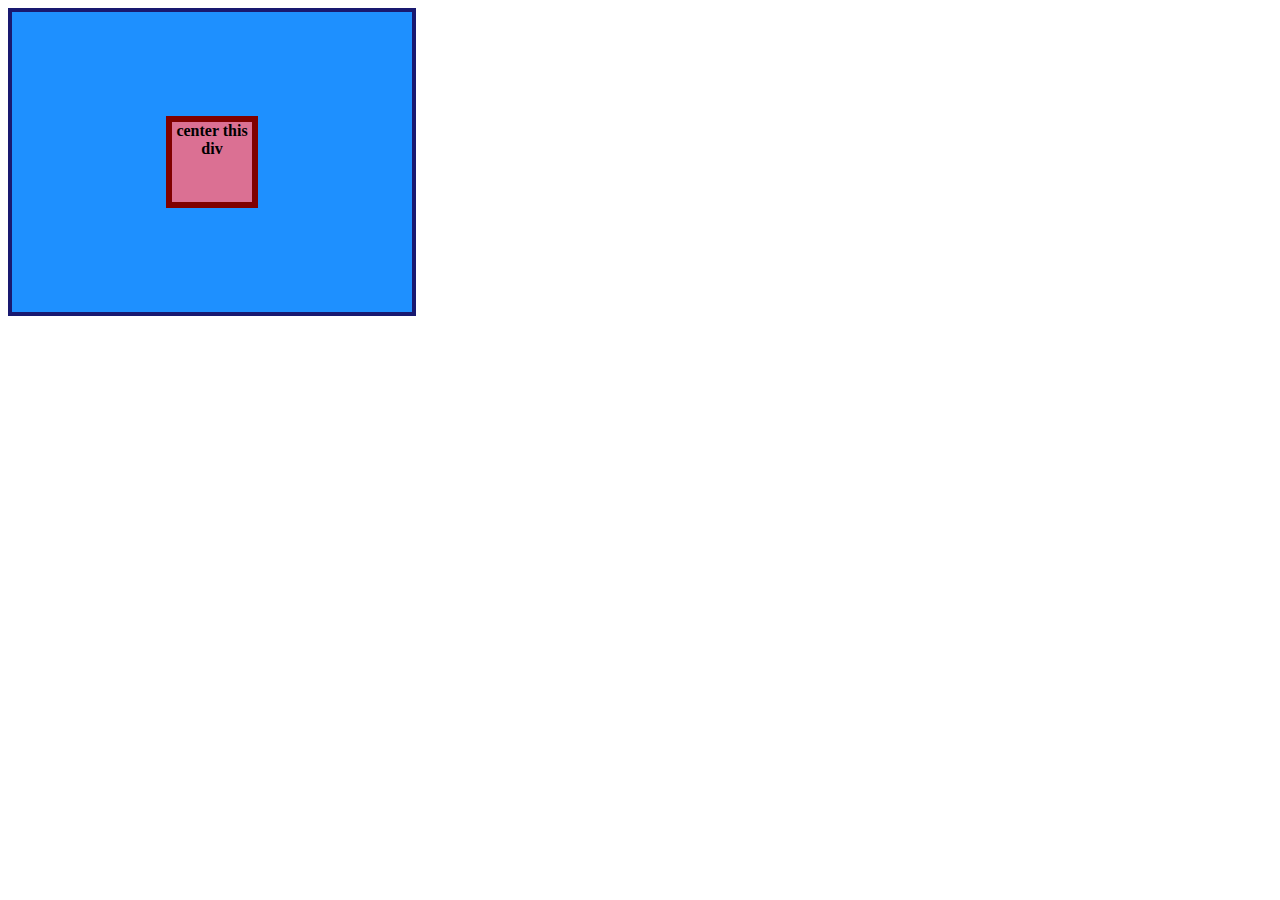
<file: 01-flex-center/index.html>
<!DOCTYPE html>
<html lang="en">
<head>
  <meta charset="UTF-8">
  <meta http-equiv="X-UA-Compatible" content="IE=edge">
  <meta name="viewport" content="width=device-width, initial-scale=1.0">
  <title>CENTER THIS DIV</title>
  <link rel="stylesheet" href="style.css">
</head>
<body>
  <div class="container">
    <div class="box">center this div</div>
  </div>
</body>
</html>
</file>
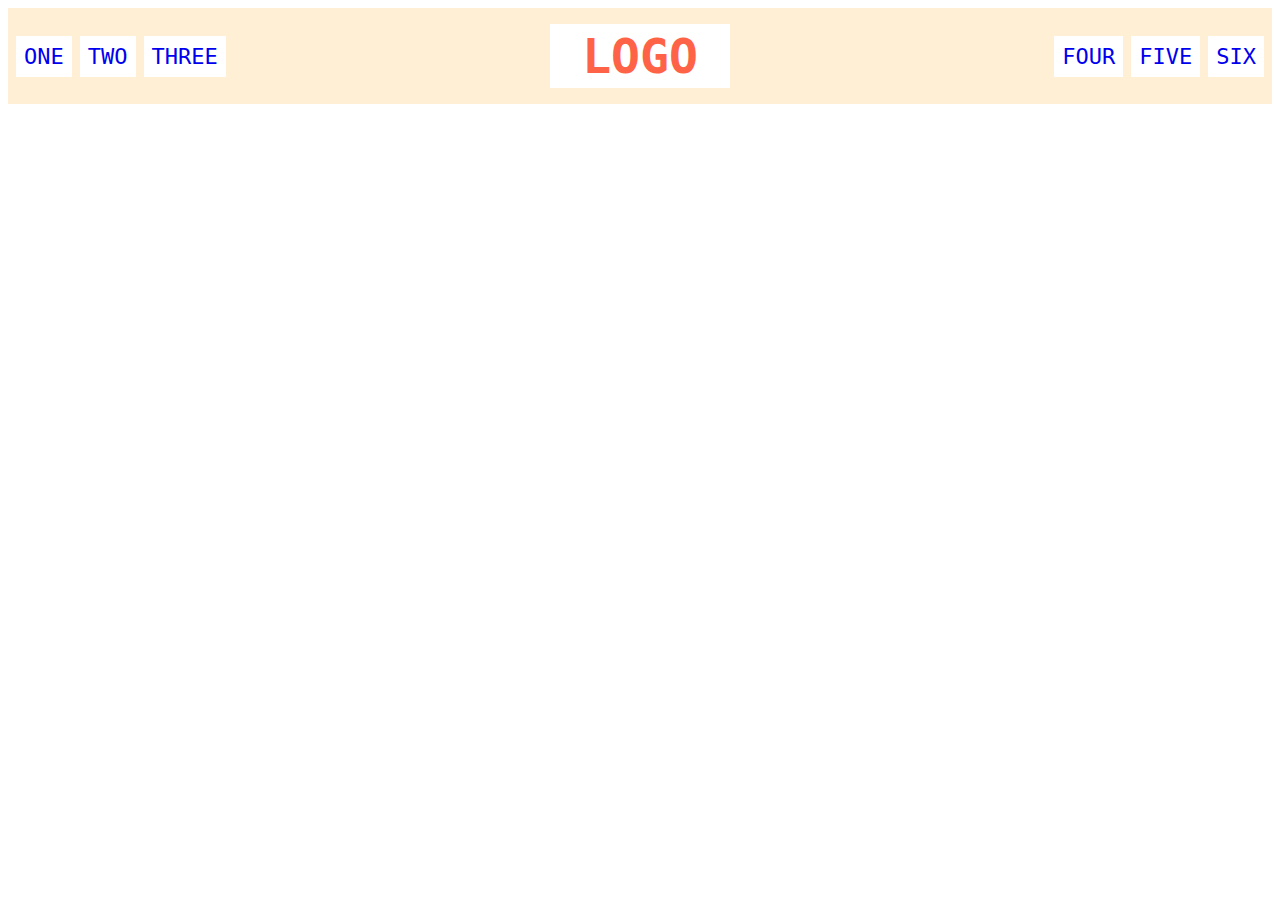
<file: 02-flex-header/index.html>
<!DOCTYPE html>
<html lang="en">
<head>
  <meta charset="UTF-8">
  <meta http-equiv="X-UA-Compatible" content="IE=edge">
  <meta name="viewport" content="width=device-width, initial-scale=1.0">
  <title>Flex Header</title>
  <link rel="stylesheet" href="style.css">
</head>
<body>
  <div class="header">
    <div class="left-links">
      <ul>
        <li><a href="#">ONE</a></li>
        <li><a href="#">TWO</a></li>
        <li><a href="#">THREE</a></li>
      </ul>
    </div>
    <div class="logo">LOGO</div>
    <div class="right-links">
      <ul>
        <li><a href="#">FOUR</a></li>
        <li><a href="#">FIVE</a></li>
        <li><a href="#">SIX</a></li>
      </ul>
    </div>
  </div>
</body>
</html>
</file>
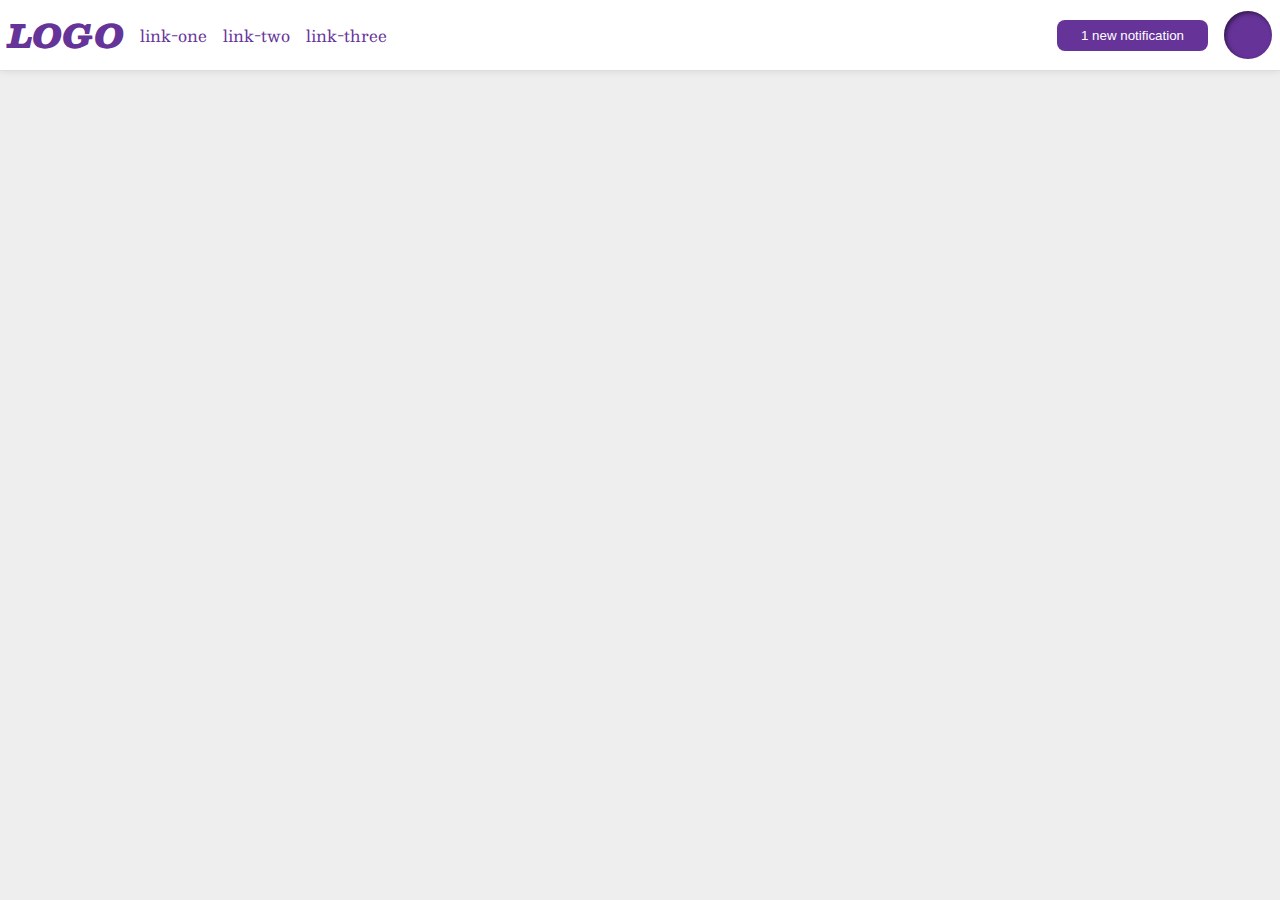
<file: 03-flex-header-2/index.html>
<!DOCTYPE html>
<html lang="en">
<head>
  <meta charset="UTF-8">
  <meta http-equiv="X-UA-Compatible" content="IE=edge">
  <meta name="viewport" content="width=device-width, initial-scale=1.0">
  <title>Flex Header 2</title>
  <link rel="stylesheet" href="style.css">
</head>
<body>
  <div class="header">
    <div class = "left">
      <div class="logo">
        LOGO
      </div>
      <ul class="links">
        <li><a href="google.com">link-one</a></li>
        <li><a href="google.com">link-two</a></li>
        <li><a href="google.com">link-three</a></li>
      </ul>
    </div>
    <div class ="right">
      <button class="notifications">
        1 new notification
      </button>
      <div class="profile-image"></div>
    </div>
</body>
</html>
</file>
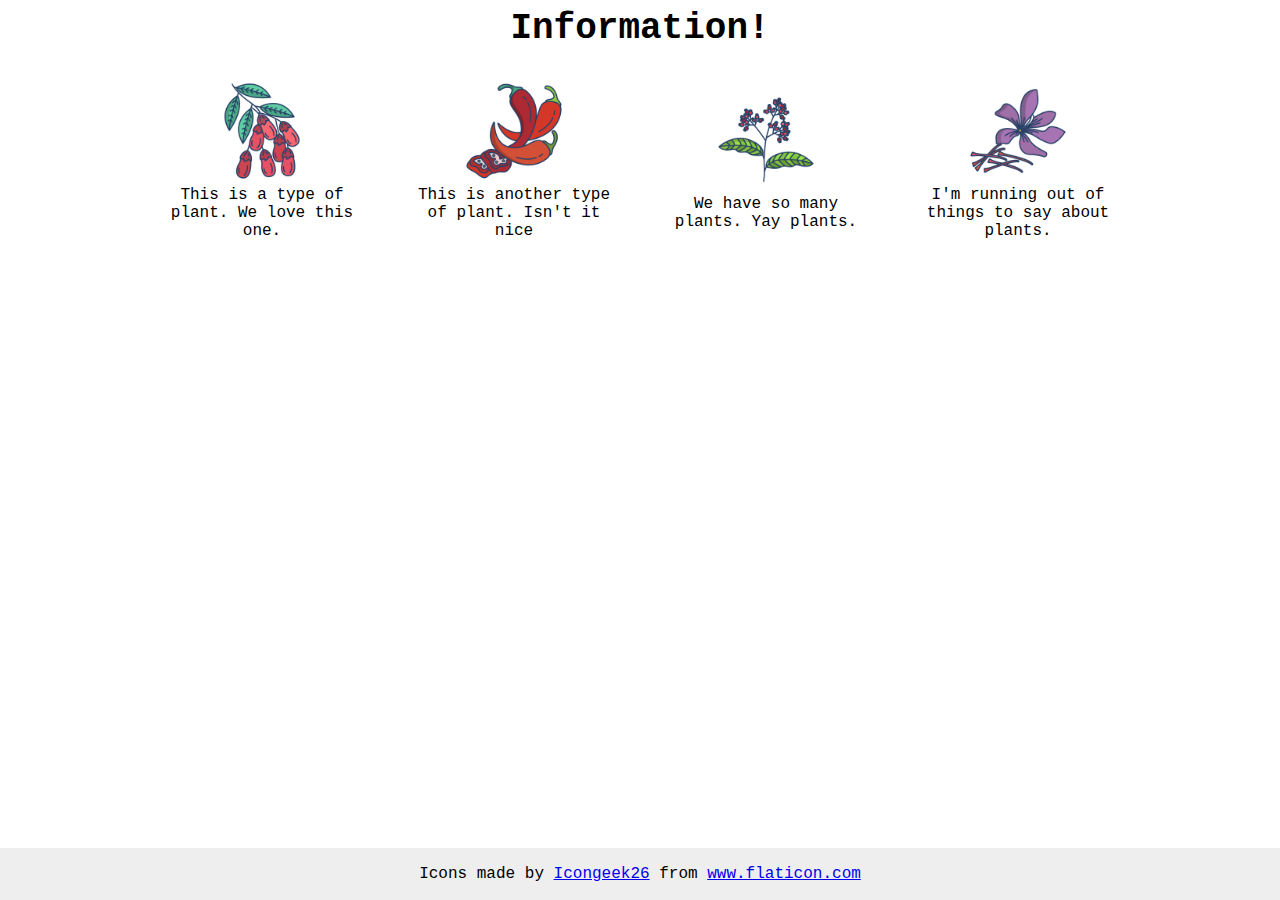
<file: 04-flex-information/index.html>
<!DOCTYPE html>
<html lang="en">
<head>
  <meta charset="UTF-8">
  <meta http-equiv="X-UA-Compatible" content="IE=edge">
  <meta name="viewport" content="width=device-width, initial-scale=1.0">
  <title>Information</title>
  <link rel="stylesheet" href="style.css">
</head>
<body>
  <div class="title">Information!</div>

  <!-- to group all the plants in one box-->
  <div class="plants">

    <div class="plant">
      <img src="./images/barberry.png" alt="barberry">
      <div class="text">This is a type of plant. We love this one.</div>
    </div>

    <div class="plant">
      <img src="./images/chilli.png" alt="chili">
      <div class="text">This is another type of plant. Isn't it nice</div>
    </div>

    <div class="plant">
      <img src="./images/pepper.png" alt="pepper">
      <div class="text">We have so many plants. Yay plants.</div>
    </div>

    <div class="plant">
      <img src="./images/saffron.png" alt="saffron">
      <div class="text">I'm running out of things to say about plants.</div>
    </div>

  <!-- disregard this section, it's here to give attribution to the creator of these icons -->
  <div class="footer">
    <div>Icons made by <a href="https://www.flaticon.com/authors/icongeek26" title="Icongeek26">Icongeek26</a> from <a href="https://www.flaticon.com/" title="Flaticon">www.flaticon.com</a></div>
  </div>
</body>
</html>
</file>
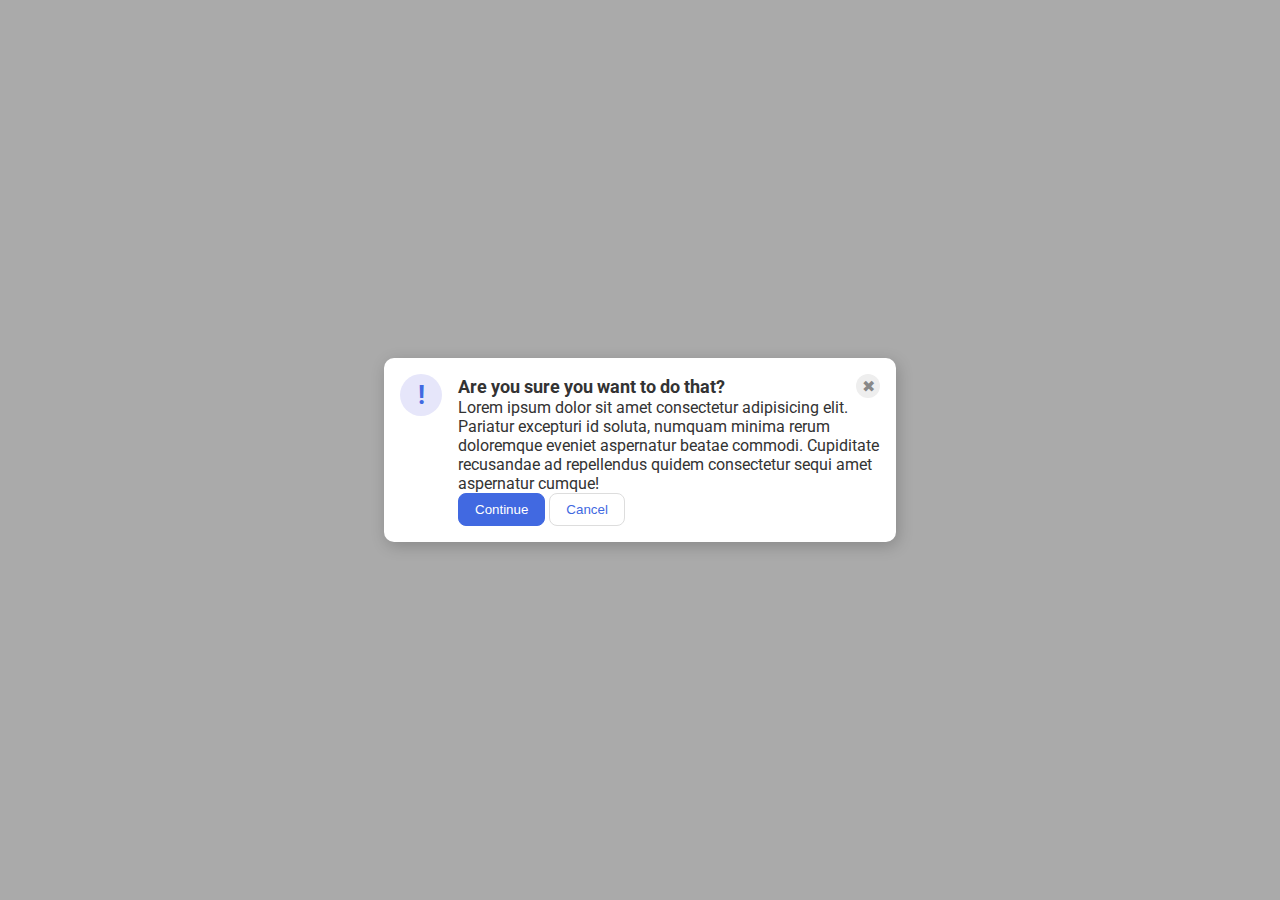
<file: 05-flex-modal/index.html>
<!DOCTYPE html>
<html lang="en">
<head>
  <meta charset="UTF-8">
  <meta http-equiv="X-UA-Compatible" content="IE=edge">
  <meta name="viewport" content="width=device-width, initial-scale=1.0">
  <link rel="stylesheet" href="style.css">
  <title>Modal</title>
</head>
<body>
  <div class="modal">
    <div class="icon">!</div>
    <div class="container">
      <div class="header">Are you sure you want to do that?
        <div class="close-button">✖</div>
      </div>
      <div class="text">Lorem ipsum dolor sit amet consectetur adipisicing elit. Pariatur excepturi id soluta, numquam minima rerum doloremque eveniet aspernatur beatae commodi. Cupiditate recusandae ad repellendus quidem consectetur sequi amet aspernatur cumque!</div>
      <button class="continue">Continue</button>
      <button class="cancel">Cancel</button>
    </div>
  </div>
</body>
</html>
</file>
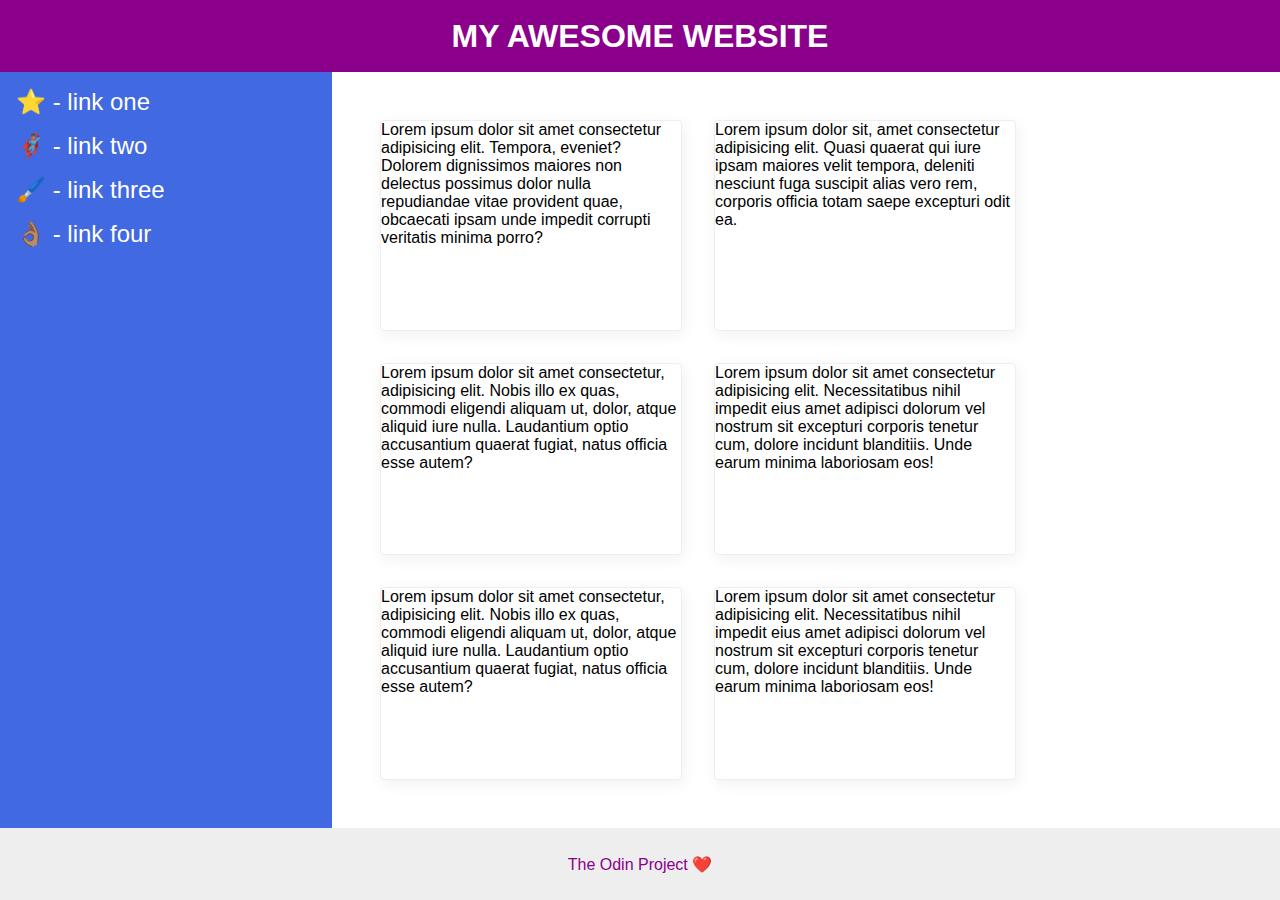
<file: 07-flex-layout-2/index.html>
<!DOCTYPE html>
<html lang="en">
<head>
  <meta charset="UTF-8">
  <meta http-equiv="X-UA-Compatible" content="IE=edge">
  <meta name="viewport" content="width=device-width, initial-scale=1.0">
  <title>The Holy Grail</title>
  <link rel="stylesheet" href="style.css">
</head>
<body>
  <div class="header">
    MY AWESOME WEBSITE
  </div>
  
  <div class ="mid">
    <div class="sidebar">
      <ul>
        <li><a href="google.com">⭐ - link one</a></li>
        <li><a href="google.com">🦸🏽‍♂️ - link two</a></li>
        <li><a href="google.com">🖌️ - link three</a></li>
        <li><a href="google.com">👌🏽 - link four</a></li>
      </ul>
    </div>

    <div class="container">
      <div class="card">Lorem ipsum dolor sit amet consectetur adipisicing elit. Tempora, eveniet? Dolorem dignissimos maiores non delectus possimus dolor nulla repudiandae vitae provident quae, obcaecati ipsam unde impedit corrupti veritatis minima porro?</div>
      <div class="card">Lorem ipsum dolor sit, amet consectetur adipisicing elit. Quasi quaerat qui iure ipsam maiores velit tempora, deleniti nesciunt fuga suscipit alias vero rem, corporis officia totam saepe excepturi odit ea.</div>
      <div class="card">Lorem ipsum dolor sit amet consectetur, adipisicing elit. Nobis illo ex quas, commodi eligendi aliquam ut, dolor, atque aliquid iure nulla. Laudantium optio accusantium quaerat fugiat, natus officia esse autem?</div>
      <div class="card">Lorem ipsum dolor sit amet consectetur adipisicing elit. Necessitatibus nihil impedit eius amet adipisci dolorum vel nostrum sit excepturi corporis tenetur cum, dolore incidunt blanditiis. Unde earum minima laboriosam eos!</div>
      <div class="card">Lorem ipsum dolor sit amet consectetur, adipisicing elit. Nobis illo ex quas, commodi eligendi aliquam ut, dolor, atque aliquid iure nulla. Laudantium optio accusantium quaerat fugiat, natus officia esse autem?</div>
      <div class="card">Lorem ipsum dolor sit amet consectetur adipisicing elit. Necessitatibus nihil impedit eius amet adipisci dolorum vel nostrum sit excepturi corporis tenetur cum, dolore incidunt blanditiis. Unde earum minima laboriosam eos!</div>
    </div>
  </div>

  <div class="footer">
    The Odin Project ❤️
  </div>
</body>
</html>
</file>
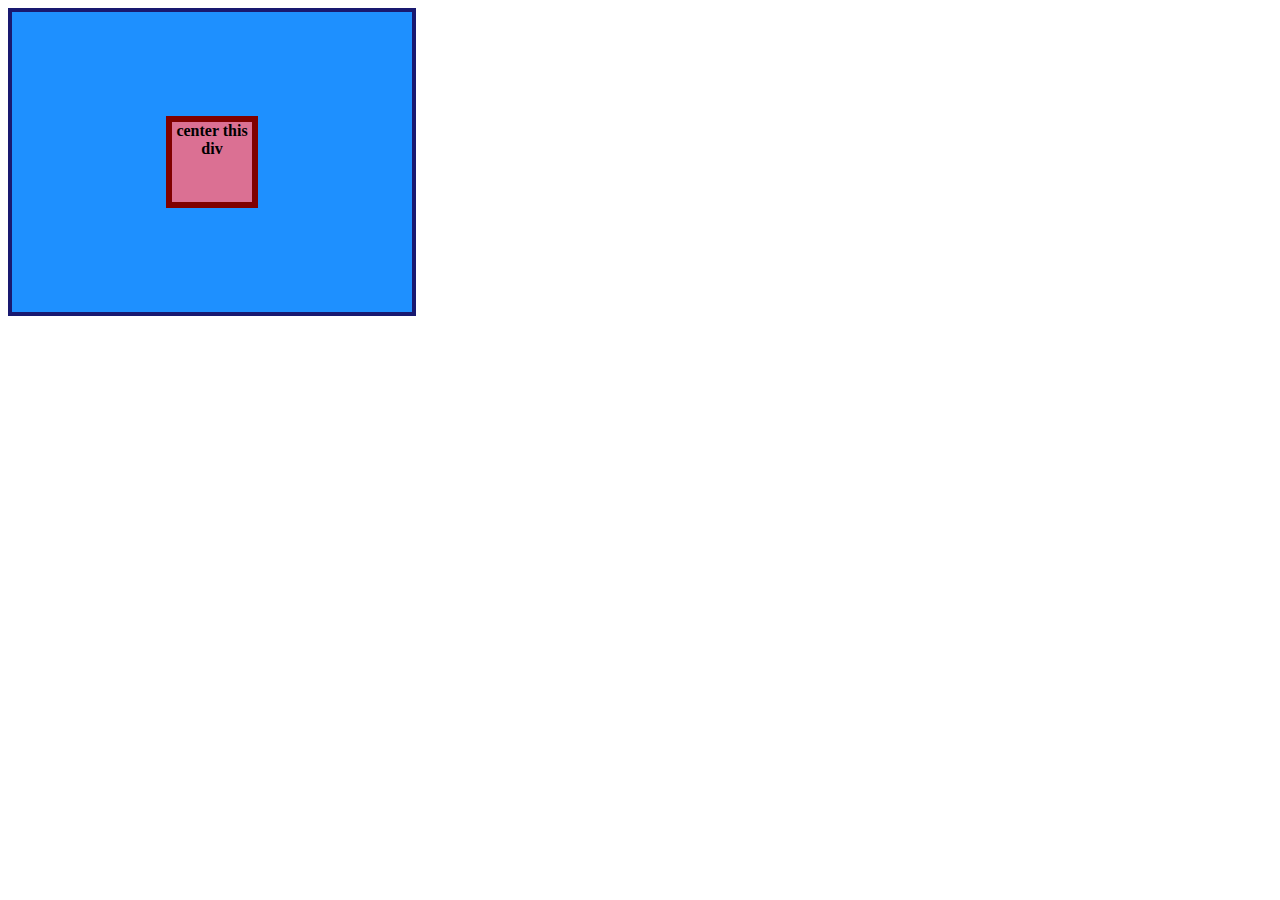
<file: 01-flex-center/solution/solution.html>
<!DOCTYPE html>
<html lang="en">
<head>
  <meta charset="UTF-8">
  <meta http-equiv="X-UA-Compatible" content="IE=edge">
  <meta name="viewport" content="width=device-width, initial-scale=1.0">
  <title>CENTER THIS DIV</title>
  <link rel="stylesheet" href="solution.css">
</head>
<body>
  <div class="container">
    <div class="box">center this div</div>
  </div>
</body>
</html>
</file>
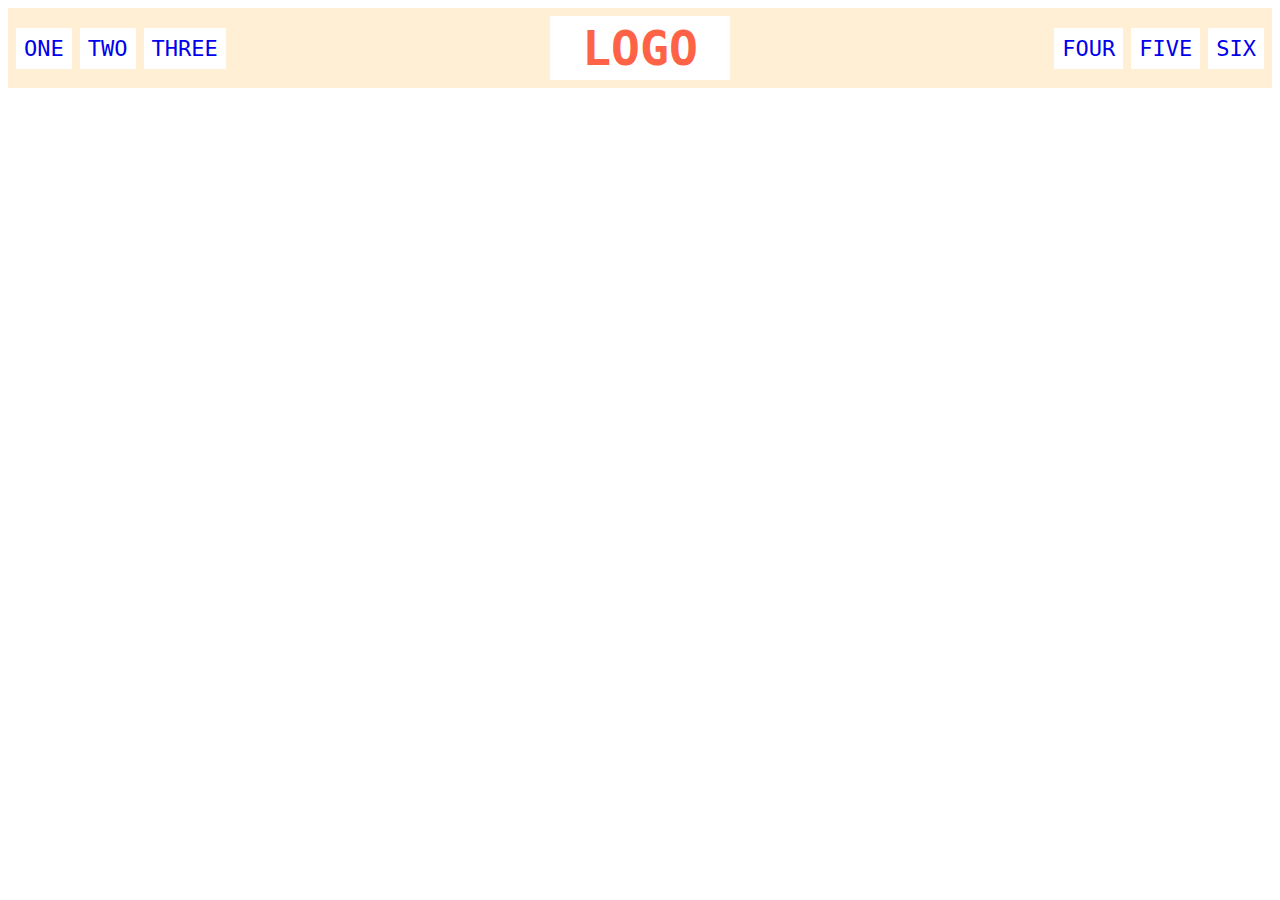
<file: 02-flex-header/solution/solution.html>
<!DOCTYPE html>
<html lang="en">
<head>
  <meta charset="UTF-8">
  <meta http-equiv="X-UA-Compatible" content="IE=edge">
  <meta name="viewport" content="width=device-width, initial-scale=1.0">
  <title>Flex Header</title>
  <link rel="stylesheet" href="solution.css">
</head>
<body>
  <div class="header">
    <div class="left-links">
      <ul>
        <li><a href="#">ONE</a></li>
        <li><a href="#">TWO</a></li>
        <li><a href="#">THREE</a></li>
      </ul>
    </div>
    <div class="logo">LOGO</div>
    <div class="right-links">
      <ul>
        <li><a href="#">FOUR</a></li>
        <li><a href="#">FIVE</a></li>
        <li><a href="#">SIX</a></li>
      </ul>
    </div>
  </div>
</body>
</html>
</file>
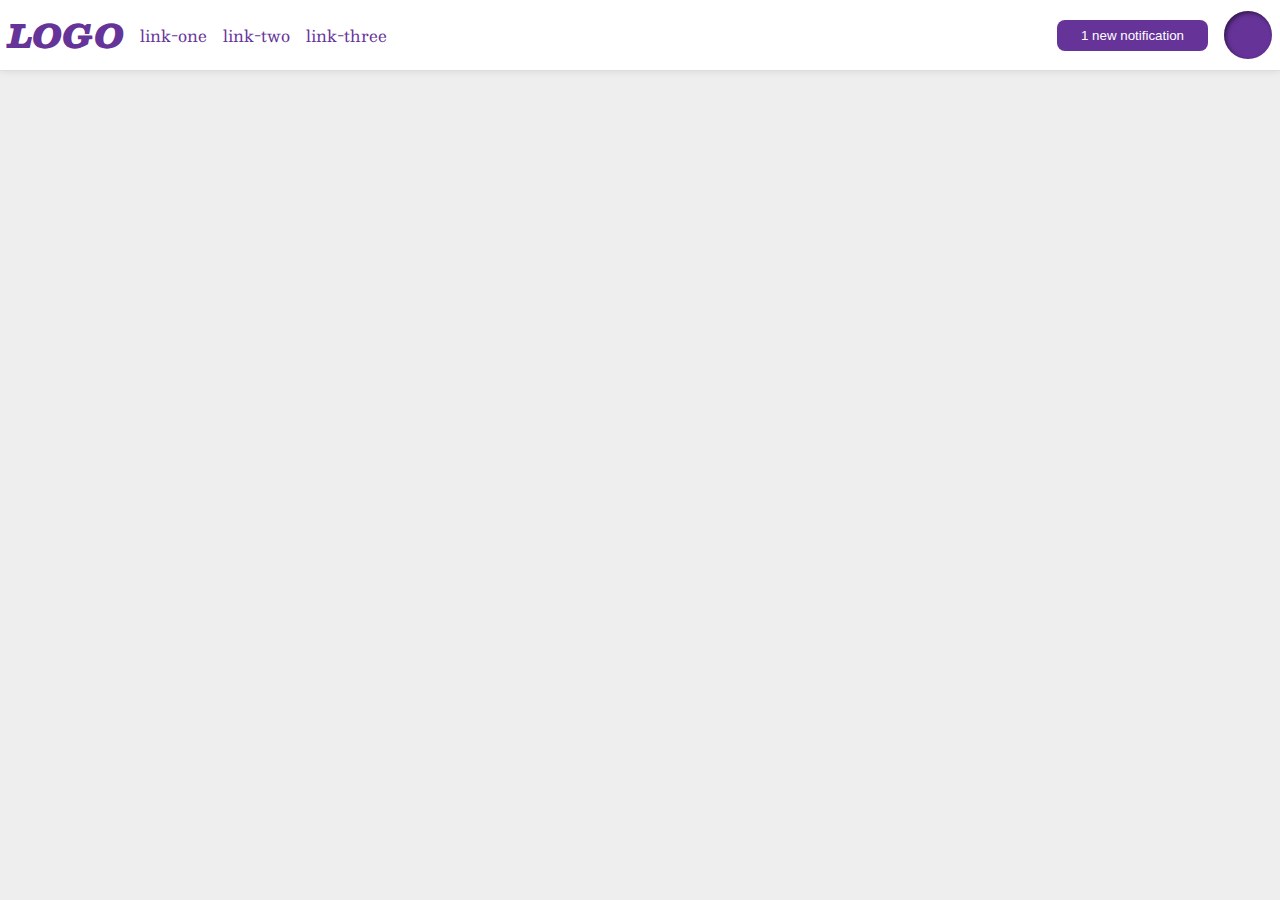
<file: 03-flex-header-2/solution/solution.html>
<!DOCTYPE html>
<html lang="en">
<head>
  <meta charset="UTF-8">
  <meta http-equiv="X-UA-Compatible" content="IE=edge">
  <meta name="viewport" content="width=device-width, initial-scale=1.0">
  <title>Flex Header 2</title>
  <link rel="stylesheet" href="solution.css">
</head>
<body>
  <div class="header">
    <div class="left">
      <div class="logo">
        LOGO
      </div>
      <ul class="links">
        <li><a href="google.com">link-one</a></li>
        <li><a href="google.com">link-two</a></li>
        <li><a href="google.com">link-three</a></li>
      </ul>
    </div>
    <div class="right">
      <button class="notifications">
        1 new notification
      </button>
      <div class="profile-image"></div>
    </div>
  </div>
</body>
</html>
</file>
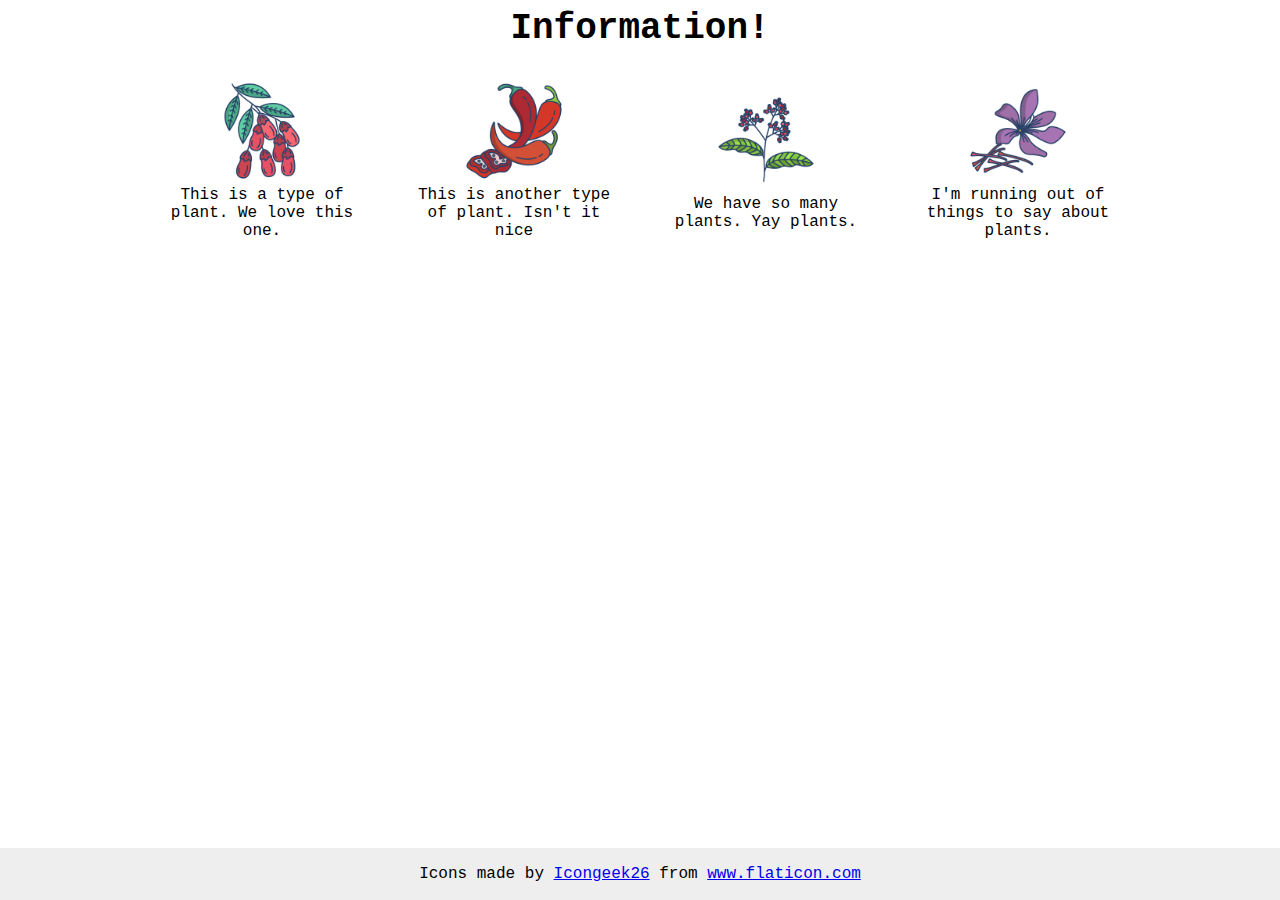
<file: 04-flex-information/solution/solution.html>
<!DOCTYPE html>
<html lang="en">
<head>
  <meta charset="UTF-8">
  <meta http-equiv="X-UA-Compatible" content="IE=edge">
  <meta name="viewport" content="width=device-width, initial-scale=1.0">
  <title>Information</title>
  <link rel="stylesheet" href="solution.css">
</head>
<body>
  <div class="title">Information!</div>

  <div class="container">
    <div class="info">
      <img src="./images/barberry.png" alt="barberry">
      <div class="text">This is a type of plant. We love this one.</div>
    </div>
    <div class="info">
      <img src="./images/chilli.png" alt="chili">
      <div class="text">This is another type of plant. Isn't it nice</div>
    </div>
    <div class="info">
      <img src="./images/pepper.png" alt="pepper">
      <div class="text">We have so many plants. Yay plants.</div>
    </div>
    <div class="info">
      <img src="./images/saffron.png" alt="saffron">
      <div class="text">I'm running out of things to say about plants.</div>
    </div>
  </div>

  <!-- disregard this section, it's here to give attribution to the creator of these icons -->
  <div class="footer">
    <div>Icons made by <a href="https://www.flaticon.com/authors/icongeek26" title="Icongeek26">Icongeek26</a> from <a href="https://www.flaticon.com/" title="Flaticon">www.flaticon.com</a></div>
  </div>
</body>
</html>
</file>
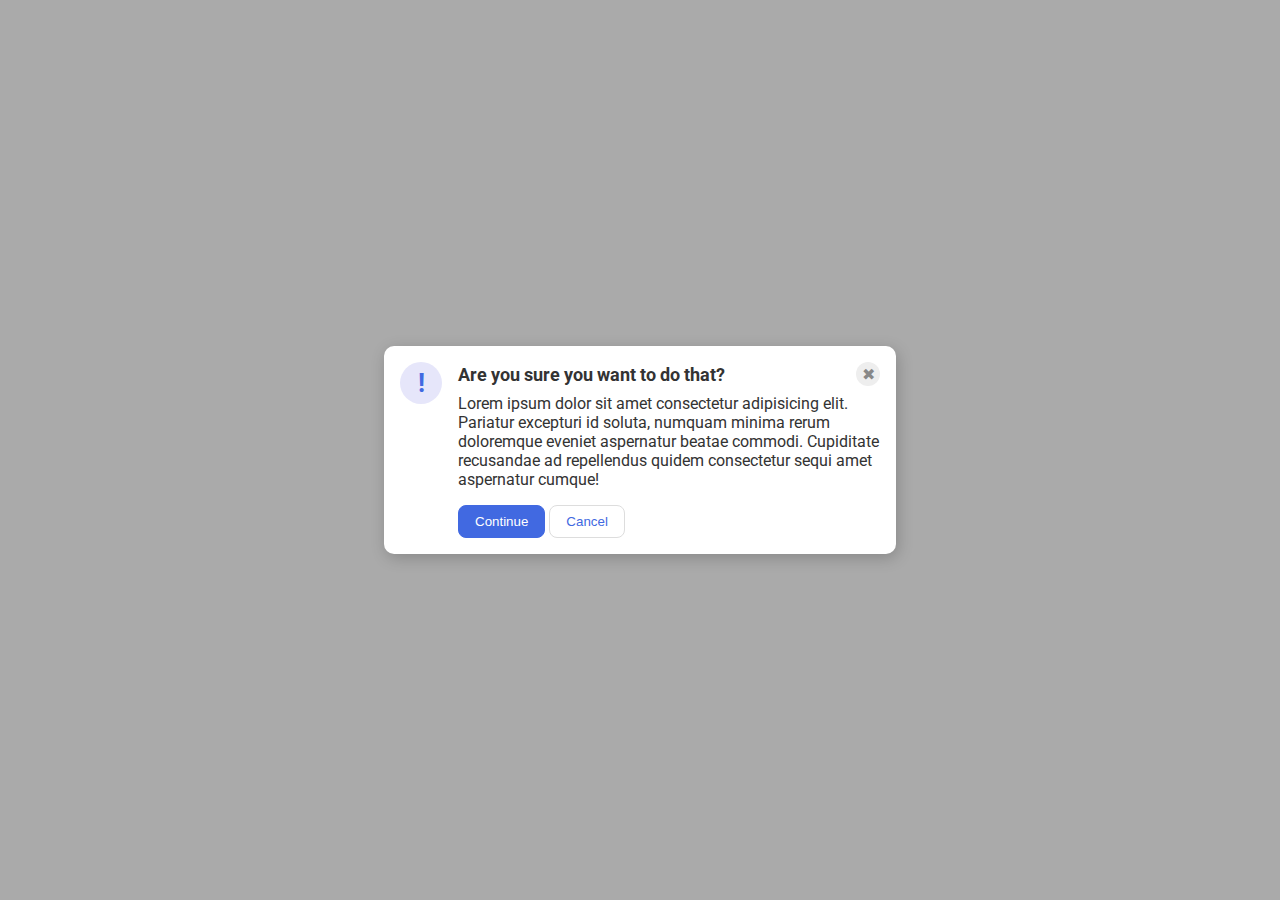
<file: 05-flex-modal/solution/solution.html>
<!DOCTYPE html>
<html lang="en">
<head>
  <meta charset="UTF-8">
  <meta http-equiv="X-UA-Compatible" content="IE=edge">
  <meta name="viewport" content="width=device-width, initial-scale=1.0">
  <link rel="stylesheet" href="solution.css">
  <title>Modal</title>
</head>
<body>
  <div class="modal">
    <div class="icon">!</div>
    <div class="container">
      <div class="header">Are you sure you want to do that?
        <div class="close-button">✖</div>
      </div>
      <div class="text">Lorem ipsum dolor sit amet consectetur adipisicing elit. Pariatur excepturi id soluta, numquam minima rerum doloremque eveniet aspernatur beatae commodi. Cupiditate recusandae ad repellendus quidem consectetur sequi amet aspernatur cumque!</div>
      <button class="continue">Continue</button>
      <button class="cancel">Cancel</button>
    </div>
  </div>
</body>
</html>
</file>
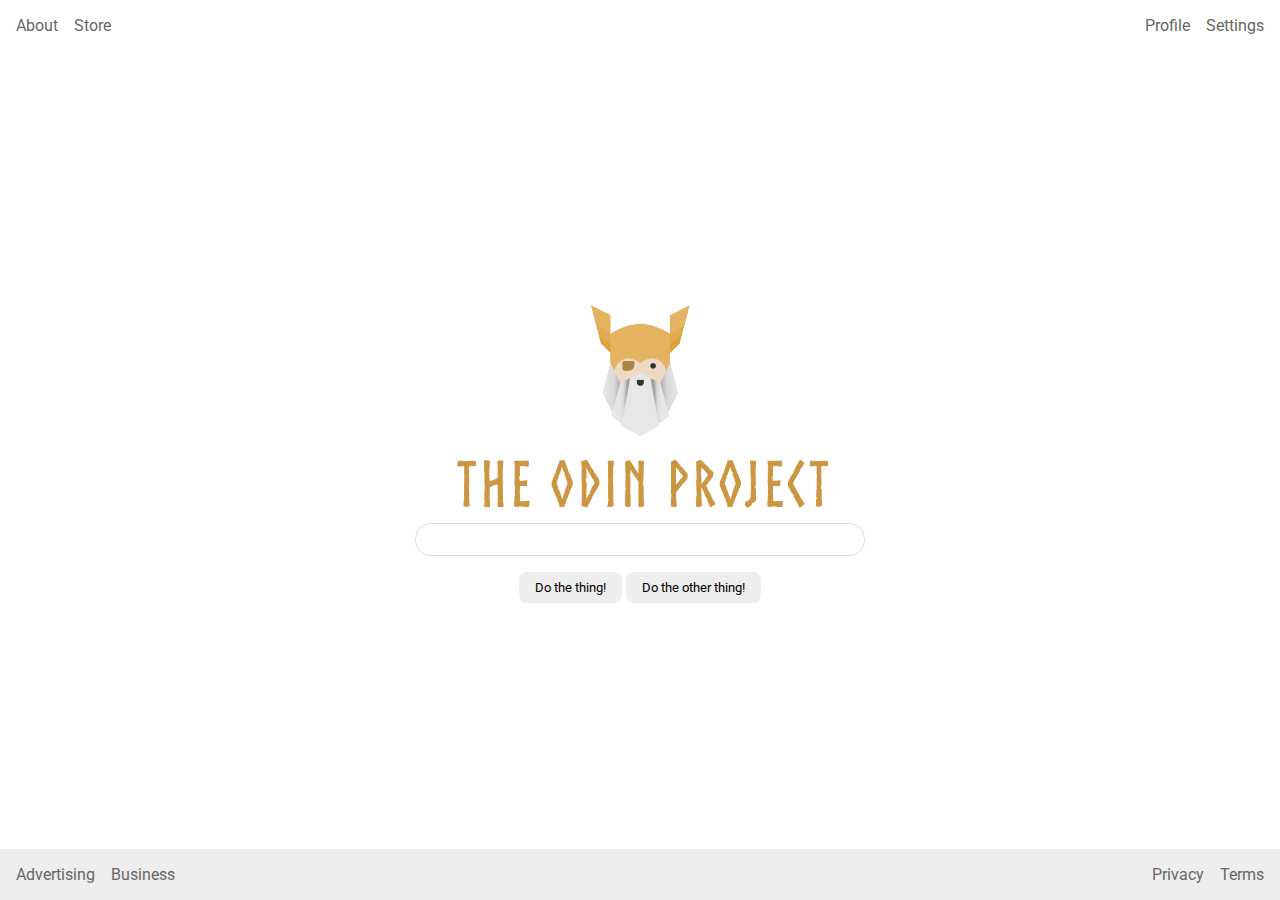
<file: 06-flex-layout/solution/solution.html>
<!DOCTYPE html>
<html lang="en">
<head>
  <meta charset="UTF-8">
  <meta http-equiv="X-UA-Compatible" content="IE=edge">
  <meta name="viewport" content="width=device-width, initial-scale=1.0">
  <title>LAYOUT</title>
  <link rel="stylesheet" href="./solution.css">
</head>
<body>
  <div class="header">
    <ul class="left-links">
      <li><a href="google.com">About</a></li>
      <li><a href="google.com">Store</a></li>
    </ul>
    <ul class="right-links">
      <li><a href="google.com">Profile</a></li>
      <li><a href="google.com">Settings</a></li>
    </ul>
  </div>
  <div class="content">
    <img src="./logo.png" alt="">
    <div class="input">
      <input type="text">
    </div>
    <div class="buttons">
      <button>Do the thing!</button>
      <button>Do the other thing!</button>
    </div>
  </div>
  <div class="footer">
    <ul class="left-links">
      <li><a href="google.com">Advertising</a></li>
      <li><a href="google.com">Business</a></li>
    </ul>
    <ul class="right-links">
      <li><a href="google.com">Privacy</a></li>
      <li><a href="google.com">Terms</a></li>
    </ul>
  </div>
</body>
</html>
</file>
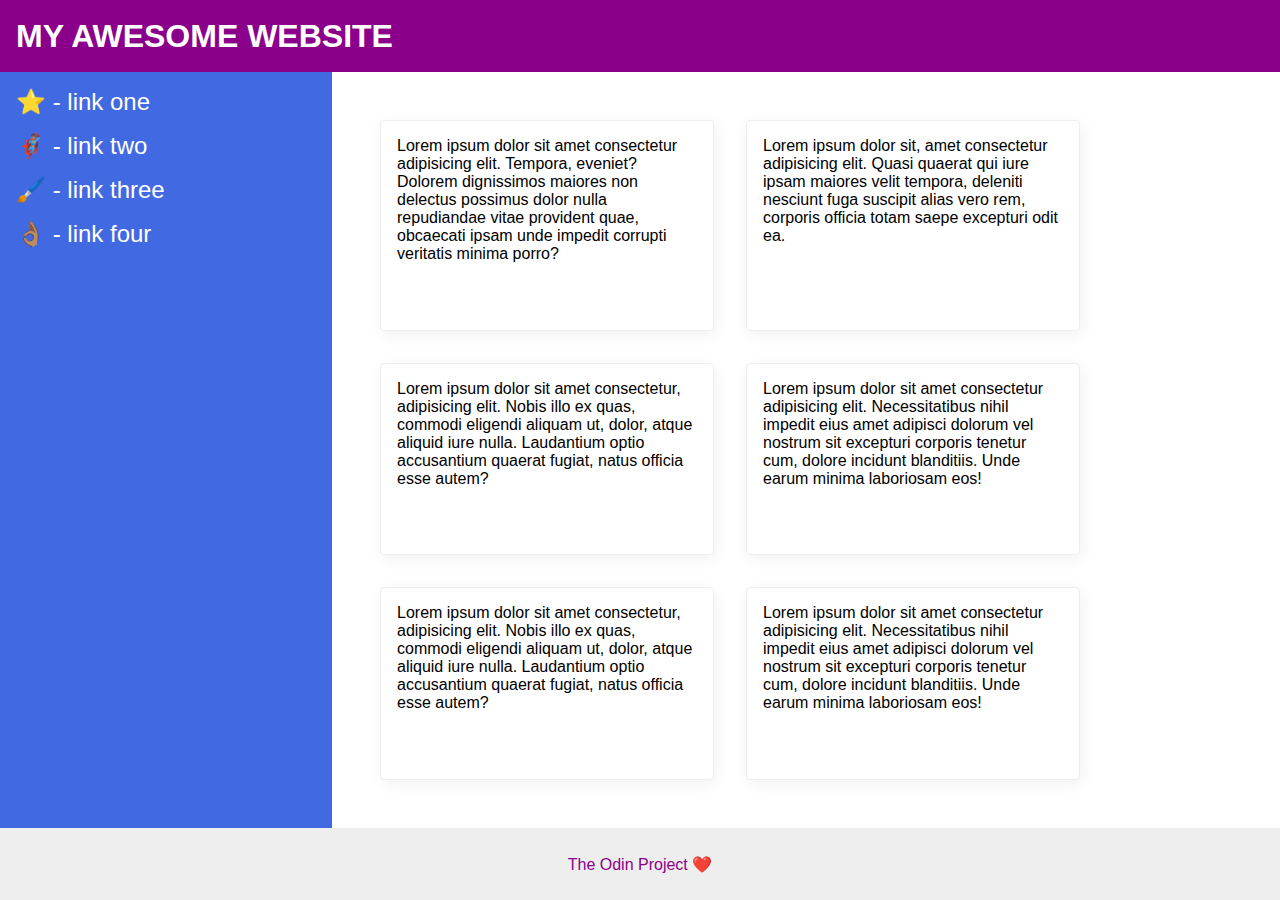
<file: 07-flex-layout-2/solution/solution.html>
<!DOCTYPE html>
<html lang="en">
<head>
  <meta charset="UTF-8">
  <meta http-equiv="X-UA-Compatible" content="IE=edge">
  <meta name="viewport" content="width=device-width, initial-scale=1.0">
  <title>The Holy Grail</title>
  <link rel="stylesheet" href="solution.css">
</head>
<body>
  <div class="header">
    MY AWESOME WEBSITE
  </div>
  <div class="body">
    <div class="sidebar">
      <ul>
        <li><a href="google.com">⭐ - link one</a></li>
        <li><a href="google.com">🦸🏽‍♂️ - link two</a></li>
        <li><a href="google.com">🖌️ - link three</a></li>
        <li><a href="google.com">👌🏽 - link four</a></li>
      </ul>
    </div>
    <div class="container">
      <div class="card">Lorem ipsum dolor sit amet consectetur adipisicing elit. Tempora, eveniet? Dolorem dignissimos maiores non delectus possimus dolor nulla repudiandae vitae provident quae, obcaecati ipsam unde impedit corrupti veritatis minima porro?</div>
      <div class="card">Lorem ipsum dolor sit, amet consectetur adipisicing elit. Quasi quaerat qui iure ipsam maiores velit tempora, deleniti nesciunt fuga suscipit alias vero rem, corporis officia totam saepe excepturi odit ea.</div>
      <div class="card">Lorem ipsum dolor sit amet consectetur, adipisicing elit. Nobis illo ex quas, commodi eligendi aliquam ut, dolor, atque aliquid iure nulla. Laudantium optio accusantium quaerat fugiat, natus officia esse autem?</div>
      <div class="card">Lorem ipsum dolor sit amet consectetur adipisicing elit. Necessitatibus nihil impedit eius amet adipisci dolorum vel nostrum sit excepturi corporis tenetur cum, dolore incidunt blanditiis. Unde earum minima laboriosam eos!</div>
      <div class="card">Lorem ipsum dolor sit amet consectetur, adipisicing elit. Nobis illo ex quas, commodi eligendi aliquam ut, dolor, atque aliquid iure nulla. Laudantium optio accusantium quaerat fugiat, natus officia esse autem?</div>
      <div class="card">Lorem ipsum dolor sit amet consectetur adipisicing elit. Necessitatibus nihil impedit eius amet adipisci dolorum vel nostrum sit excepturi corporis tenetur cum, dolore incidunt blanditiis. Unde earum minima laboriosam eos!</div>
    </div>
  </div>
  <div class="footer">
    The Odin Project ❤️
  </div>
</body>
</html>
</file>
<file: 01-flex-center/style.css>
.container {
  background: dodgerblue;
  border: 4px solid midnightblue;
  width: 400px;
  height: 300px;
  display: flex;
  flex: 1 1 auto;
  align-items: center;
  justify-content: center;
}

.box {
  background: palevioletred;
  font-weight: bold;
  text-align: center;
  border: 6px solid maroon;
  width: 80px;
  height: 80px;
}
</file>
<file: 02-flex-header/style.css>
.header  {
  font-family: monospace;
  background: papayawhip;
  padding: 8px;
  display: flex;
  justify-content: space-between;
  align-items: center;
}

.logo {
  font-size: 48px;
  font-weight: 900;
  color: tomato;
  background: white;
  padding: 4px 32px;
  margin: 8px;
}

ul {
  /* this removes the dots on the list items*/
  list-style-type: none;
  display: flex;
  margin: 0;
  padding: 0;
  gap: 8px;
}

a {
  font-size: 22px;
  background: white;
  padding: 8px;
  /* this removes the line under the links */
  text-decoration: none;
}
</file>
<file: 03-flex-header-2/style.css>
@import url('https://fonts.googleapis.com/css2?family=Besley:ital,wght@0,400;1,900&display=swap');

body {
  margin: 0;
  background: #eee;
  font-family: Besley, serif;
}

.header {
  background: white;
  border-bottom: 1px solid #ddd;
  box-shadow: 0 0 8px rgba(0,0,0,.1);
  display: flex;
  justify-content: space-between;
  align-items: center;
  padding: 8px;
}

.left, .right{
  display: flex;
  flex: 1 1 auto;
  align-items: center;
  gap: 16px;
}

.right{
  display:flex;
  justify-content: flex-end;
}

.profile-image {
  background: rebeccapurple;
  box-shadow: inset 2px 2px 4px rgba(0,0,0,.5);
  border-radius: 50%;
  width: 48px;
  height:  48px;
}

.logo {
  color: rebeccapurple;
  font-size: 32px;
  font-weight: 900;
  font-style: italic;
}

button {
  border: none;
  border-radius: 8px;
  background: rebeccapurple;
  color: white;
  padding: 8px 24px;
}

a {
  /* this removes the line under our links */
  text-decoration: none;
  color: rebeccapurple;
}

ul {
  list-style-type: none;
  display: flex;
  padding: 0px;
  margin: 0px;
  gap: 16px;

}
</file>
<file: 04-flex-information/style.css>
body {
  font-family: 'Courier New', Courier, monospace;
  text-align: center;
}

img {
  width: 100px;
  height: 100px;
}

.title {
  font-size: 36px;
  font-weight: 900;
  margin-bottom: 32px;
}

.plants{
  display:flex;
  gap: 52px;
  flex-wrap: wrap;
  justify-content: center;
  align-items: center;
}

.plant{
  max-width: 200px;
}

/* do not edit this footer */
.footer {
  position: fixed;
  bottom: 0;
  left: 0;
  right: 0;
  height: 52px;
  display: flex;
  align-items: center;
  justify-content: center;
  background: #eee;
}
</file>
<file: 05-flex-modal/style.css>
@import url('https://fonts.googleapis.com/css2?family=Roboto:wght@400;700&display=swap');

html, body {
  height: 100%;
}

body {
  font-family: Roboto, sans-serif;
  margin: 0;
  background: #aaa;
  color: #333;
  /* I'll give you this one for free lol */
  display: flex;
  align-items: center;
  justify-content: center;
}

.modal {
  background: white;
  width: 480px;
  border-radius: 10px;
  box-shadow: 2px 4px 16px rgba(0,0,0,.2);
  padding: 16px;
  gap: 16px;
  display: flex;
  justify-content: space-between;
}

.icon {
  color: royalblue;
  font-size: 26px;
  font-weight: 700;
  background: lavender;
  width: 42px;
  height: 42px;
  border-radius: 50%;
  display: flex;
  align-items: center;
  justify-content: center;
  flex-shrink: 0; /* stop from shrinking */
}

.close-button {
  background: #eee;
  border-radius: 50%;
  color: #888;
  font-weight: 400;
  font-size: 16px;
  height: 24px;
  width: 24px;
  display: flex;
  align-items: center;
  justify-content: center;
}

button {
  padding: 8px 16px;
  border-radius: 8px;
}

button.continue {
  background: royalblue;
  border: 1px solid royalblue;
  color: white;
}

button.cancel {
  background: white;
  border: 1px solid #ddd;
  color: royalblue;

}

.header {
  font-size: 18px;
  font-weight: bold;
  display: flex;
  align-items: center;
  justify-content: space-between;
}
</file>
<file: 07-flex-layout-2/style.css>
body {
  font-family: -apple-system, BlinkMacSystemFont, 'Segoe UI', Roboto, Oxygen, Ubuntu, Cantarell, 'Open Sans', 'Helvetica Neue', sans-serif;
  margin: 0;
  min-height: 100vh;
  display: flex;
  flex-direction: column;
}

.header {
  height: 72px;
  background: darkmagenta;
  color: white;
  font-size: 32px;
  font-weight: 900;
  display: flex;
  justify-content: center;
  align-items: center;
}

.footer {
  height: 72px;
  background: #eee;
  color: darkmagenta;
  display: flex;
  justify-content: center;
  align-items: center;
}

.sidebar {
  width: 300px;
  background: royalblue;
  flex: 0 0 auto;
  padding: 16px;
}

a {
  color: white;
  font-size: 24px;
  text-decoration: none;
}

ul {
  list-style-type: none;
  margin: 0;
  padding: 0;
}

li {
  margin-bottom: 16px;
}
.card {
  border: 1px solid #eee;
  box-shadow: 2px 4px 16px rgba(0,0,0,.06);
  border-radius: 4px;
  width: 300px;
  margin: 16px;
}

.mid {
  display: flex;
  flex: 1;
}

.container {
  display: flex;
  flex-wrap: wrap;
  padding: 32px;
}
</file>
<file: 01-flex-center/solution/solution.css>
.container {
  background: dodgerblue;
  border: 4px solid midnightblue;
  width: 400px;
  height: 300px;
}

.box {
  background: palevioletred;
  font-weight: bold;
  text-align: center;
  border: 6px solid maroon;
  width: 80px;
  height: 80px;
}

/* SOLUTION */

/* disclaimer: duplicating the `.container` selector here isn't best practice.
In your solution you probably put it right inside the existing `.container`,
which _is_ the best practice. 

We separated it out here to make it extra clear what has changed. */

.container {
  display: flex;
  align-items: center;
  justify-content: center;
}
</file>
<file: 02-flex-header/solution/solution.css>
.header  {
  font-family: monospace;
  background: papayawhip;
}

.logo {
  font-size: 48px;
  font-weight: 900;
  color: tomato;
  background: white;
  padding: 4px 32px;
}

ul {
  /* this removes the dots on the list items*/
  list-style-type: none;
}

a {
  font-size: 22px;
  background: white;
  padding: 8px;
  /* this removes the line under the links */
  text-decoration: none;
}

/* SOLUTION */

.header {
  padding: 8px;
  display: flex;
  align-items: center;
  justify-content: space-between;
}

ul {
  display: flex;
  margin: 0;
  padding: 0;
  gap: 8px;
}
</file>
<file: 03-flex-header-2/solution/solution.css>
/* this is some magical font-importing.  
you'll learn about it later. */
@import url('https://fonts.googleapis.com/css2?family=Besley:ital,wght@0,400;1,900&display=swap');

body {
  margin: 0;
  background: #eee;
  font-family: Besley, serif;
}

.header {
  background: white;
  border-bottom: 1px solid #ddd;
  box-shadow: 0 0 8px rgba(0,0,0,.1);
}

.profile-image {
  background: rebeccapurple;
  box-shadow: inset 2px 2px 4px rgba(0,0,0,.5);
  border-radius: 50%;
  width: 48px;
  height:  48px;
}

.logo {
  color: rebeccapurple;
  font-size: 32px;
  font-weight: 900;
  font-style: italic;
}

button {
  border: none;
  border-radius: 8px;
  background: rebeccapurple;
  color: white;
  padding: 8px 24px;
}

a {
  /* this removes the line under our links */
  text-decoration: none;
  color: rebeccapurple;
}

ul {
  list-style-type: none;
}

/* SOLUTION */

.header {
  display: flex;
  justify-content: space-between;
  align-items: center;
  padding: 8px;
}

ul {
  display: flex;
  margin: 0;
  padding: 0;
  gap: 16px;
}

.left, .right {
  display: flex;
  align-items: center;
  gap: 16px;
}
</file>
<file: 04-flex-information/solution/solution.css>
body {
  font-family: 'Courier New', Courier, monospace;
}

img {
  width: 100px;
  height: 100px;
}

.title {
  font-size: 36px;
  font-weight: 900;
}

/* do not edit this footer */
.footer {
  position: fixed;
  bottom: 0;
  left: 0;
  right: 0;
  height: 52px;
  display: flex;
  align-items: center;;
  justify-content: center;
  background: #eee;
}

/* SOLUTION */

body {
  text-align: center;
}

.title {
  margin-bottom: 32px;
}

.container {
  display: flex;
  align-items: center;
  justify-content: center;
  gap: 52px;
}

.info {
  max-width: 200px;
}
</file>
<file: 05-flex-modal/solution/solution.css>
@import url('https://fonts.googleapis.com/css2?family=Roboto:wght@400;700&display=swap');

html, body {
  height: 100%;
}

body {
  font-family: Roboto, sans-serif;
  margin: 0;
  background: #aaa;
  color: #333;
  /* I'll give you this one for free */
  display: flex;
  align-items: center;
  justify-content: center;
}

.modal {
  background: white;
  width: 480px;
  border-radius: 10px;
  box-shadow: 2px 4px 16px rgba(0,0,0,.2);
}

.icon {
  color: royalblue;
  font-size: 26px;
  font-weight: 700;
  background: lavender;
  width: 42px;
  height: 42px;
  border-radius: 50%;
  display: flex;
  align-items: center;
  justify-content: center;
}

.close-button {
  background: #eee;
  border-radius: 50%;
  color: #888;
  font-weight: 400;
  font-size: 16px;
  height: 24px;
  width: 24px;
  display: flex;
  align-items: center;
  justify-content: center;
}

button {
  padding: 8px 16px;
  border-radius: 8px;
}

button.continue {
  background: royalblue;
  border: 1px solid royalblue;
  color: white;
}

button.cancel {
  background: white;
  border: 1px solid #ddd;
  color: royalblue;
}

/* SOLUTION: */

.modal {
  display: flex;
  gap: 16px;
  padding: 16px;
}

.icon {
  /* this keeps the icon from getting smashed by the text */
  flex-shrink: 0;
}

.header {
  display: flex;
  align-items: center;
  justify-content: space-between;
  font-size: 18px;
  font-weight: 700;
  margin-bottom: 8px;
}

.text {
  margin-bottom: 16px;
}
</file>
<file: 06-flex-layout/solution/solution.css>
@import url('https://fonts.googleapis.com/css2?family=Roboto:wght@400;700&display=swap');

body {
  height: 100vh;
  margin: 0;
  overflow: hidden;
  font-family: Roboto, sans-serif;
}

img {
  width: 600px;
}

button {
  font-family: Roboto, sans-serif;
  border: none;
  border-radius: 8px;
  background: #eee;
}

input {
  border: 1px solid #ddd;
  border-radius: 16px;
  padding: 8px 24px;
  width: 400px;
  margin-bottom: 16px;
}

/* SOLUTION */

body {
  display: flex;
  flex-direction: column;
}

button {
  padding: 8px 16px;
}

.content {
  flex: 1;
  display: flex;
  align-items: center;
  justify-content: center;
  flex-direction: column;
}

a {
  color: #666;
  text-decoration: none;
}

.header,
.footer {
  display: flex;
  justify-content: space-between;
  padding: 16px;
}

.footer {
  background: #eee;
}

ul {
  display: flex;
  list-style: none;
  margin: 0;
  padding: 0;
  gap: 16px
}
</file>
<file: 07-flex-layout-2/solution/solution.css>
body {
  font-family: -apple-system, BlinkMacSystemFont, 'Segoe UI', Roboto, Oxygen, Ubuntu, Cantarell, 'Open Sans', 'Helvetica Neue', sans-serif;
  margin: 0;
  min-height: 100vh;
}

.header {
  height: 72px;
  background: darkmagenta;
  color: white;
}

.footer {
  height: 72px;
  background: #eee;
  color: darkmagenta;
}

.sidebar {
  width: 300px;
  background: royalblue;
}

.card {
  border: 1px solid #eee;
  box-shadow: 2px 4px 16px rgba(0,0,0,.06);
  border-radius: 4px;
}

/* SOLUTION */

body {
  display: flex;
  flex-direction: column;
}

.header {
  display: flex;
  align-items: center;
  padding: 0 16px;
  font-size: 32px;
  font-weight: 900;
}

.body {
  flex: 1;
  display: flex;
}

.sidebar {
  flex-shrink: 0;
  padding: 16px;
}

ul {
  list-style-type: none;
  margin: 0;
  padding: 0;
}

li {
  margin-bottom: 16px;
}

a {
  color: white;
  text-decoration: none;
  font-size: 24px;
}

.container {
  padding: 32px;
  display: flex;
  flex-wrap: wrap;
}

.card {
  padding: 16px;
  margin: 16px;
  width: 300px;
}

.footer {
  display: flex;
  align-items: center;
  justify-content: center;
}
</file>
